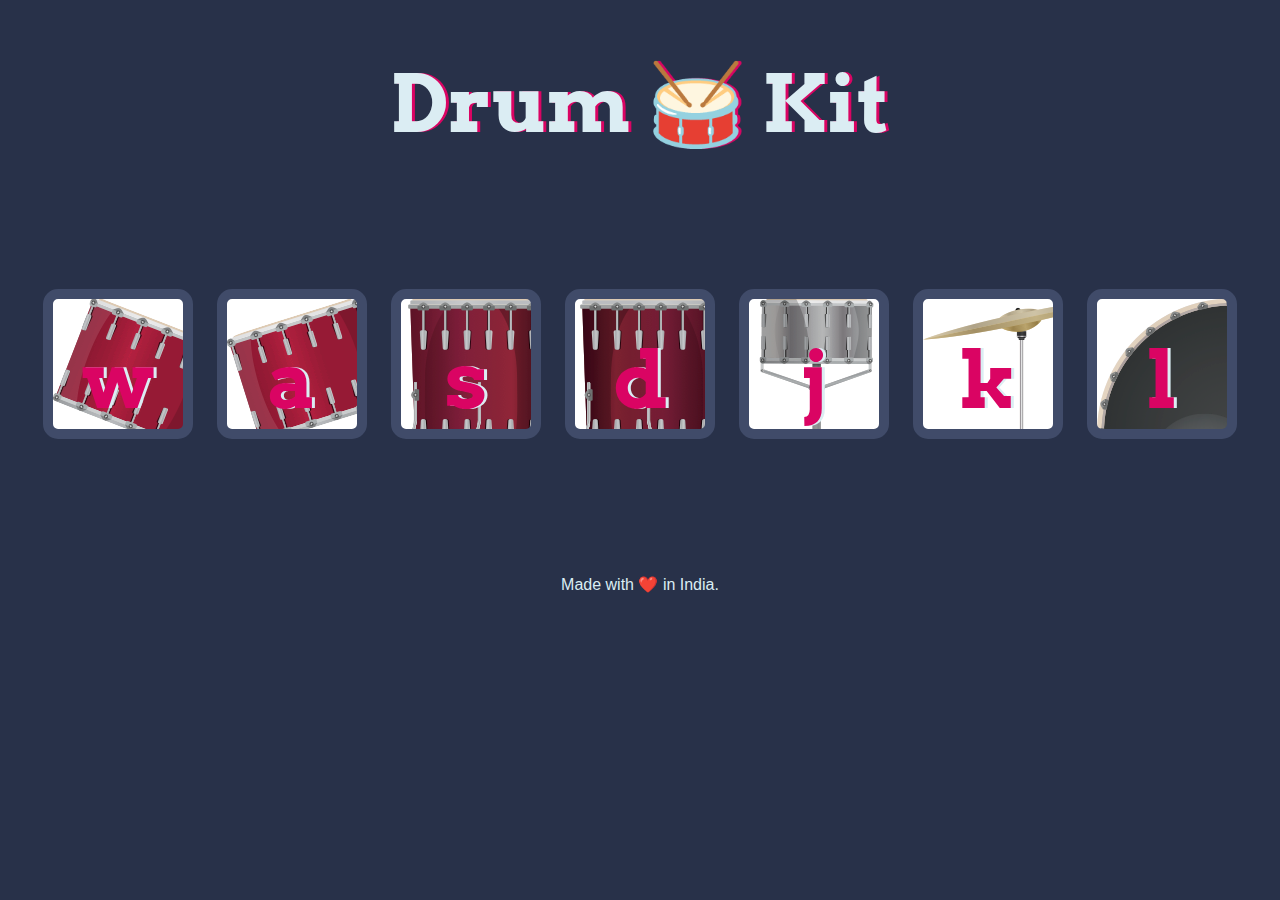
<file: index.html>
<!DOCTYPE html>
<html lang="en" dir="ltr">

<head>
  <meta charset="utf-8">
  <title>Drum Kit</title>
  <link rel="stylesheet" href="styles.css">
  <link href="https://fonts.googleapis.com/css?family=Arvo" rel="stylesheet">
</head>

<body>

  <h1 id="title">Drum 🥁 Kit</h1>
  <div class="set">
    <button class="w drum">w</button>
    <button class="a drum">a</button>
    <button class="s drum">s</button>
    <button class="d drum">d</button>
    <button class="j drum">j</button>
    <button class="k drum">k</button>
    <button class="l drum">l</button>
  </div>


  <script src="index.js"></script>

  <footer>
    Made with ❤️ in India.
  </footer>
</body>

</html>
</file>
<file: styles.css>
body {
  text-align: center;
  background-color: #283149;
}

h1 {
  font-size: 5rem;
  color: #DBEDF3;
  font-family: "Arvo", cursive;
  text-shadow: 3px 0 #DA0463;

}

footer {
  color: #DBEDF3;
  font-family: sans-serif;
}

.w {
  background: url("images/tom1.png");
}

.a {
  background: url("images/tom2.png");
}

.s {
  background: url("images/tom3.png");
}

.d {
  background: url("images/tom4.png");
}

.j {
  background: url("images/snare.png");
}

.k {
  background: url("images/crash.png");
}

.l {
  background: url("images/kick.png");
}

.set {
  margin: 10% auto;
}

.game-over {
  background-color: red;
  opacity: 0.8;
}

.pressed {
  box-shadow: 0 3px 4px 0 #DBEDF3;
  opacity: 0.5;
}

.red {
  color: red;
}

.drum {
  outline: none;
  border: 10px solid #404B69;
  font-size: 5rem;
  font-family: 'Arvo', cursive;
  line-height: 2;
  font-weight: 900;
  color: #DA0463;
  text-shadow: 3px 0 #DBEDF3;
  border-radius: 15px;
  display: inline-block;
  width: 150px;
  height: 150px;
  text-align: center;
  margin: 10px;
  background-color: white;
}
</file>
